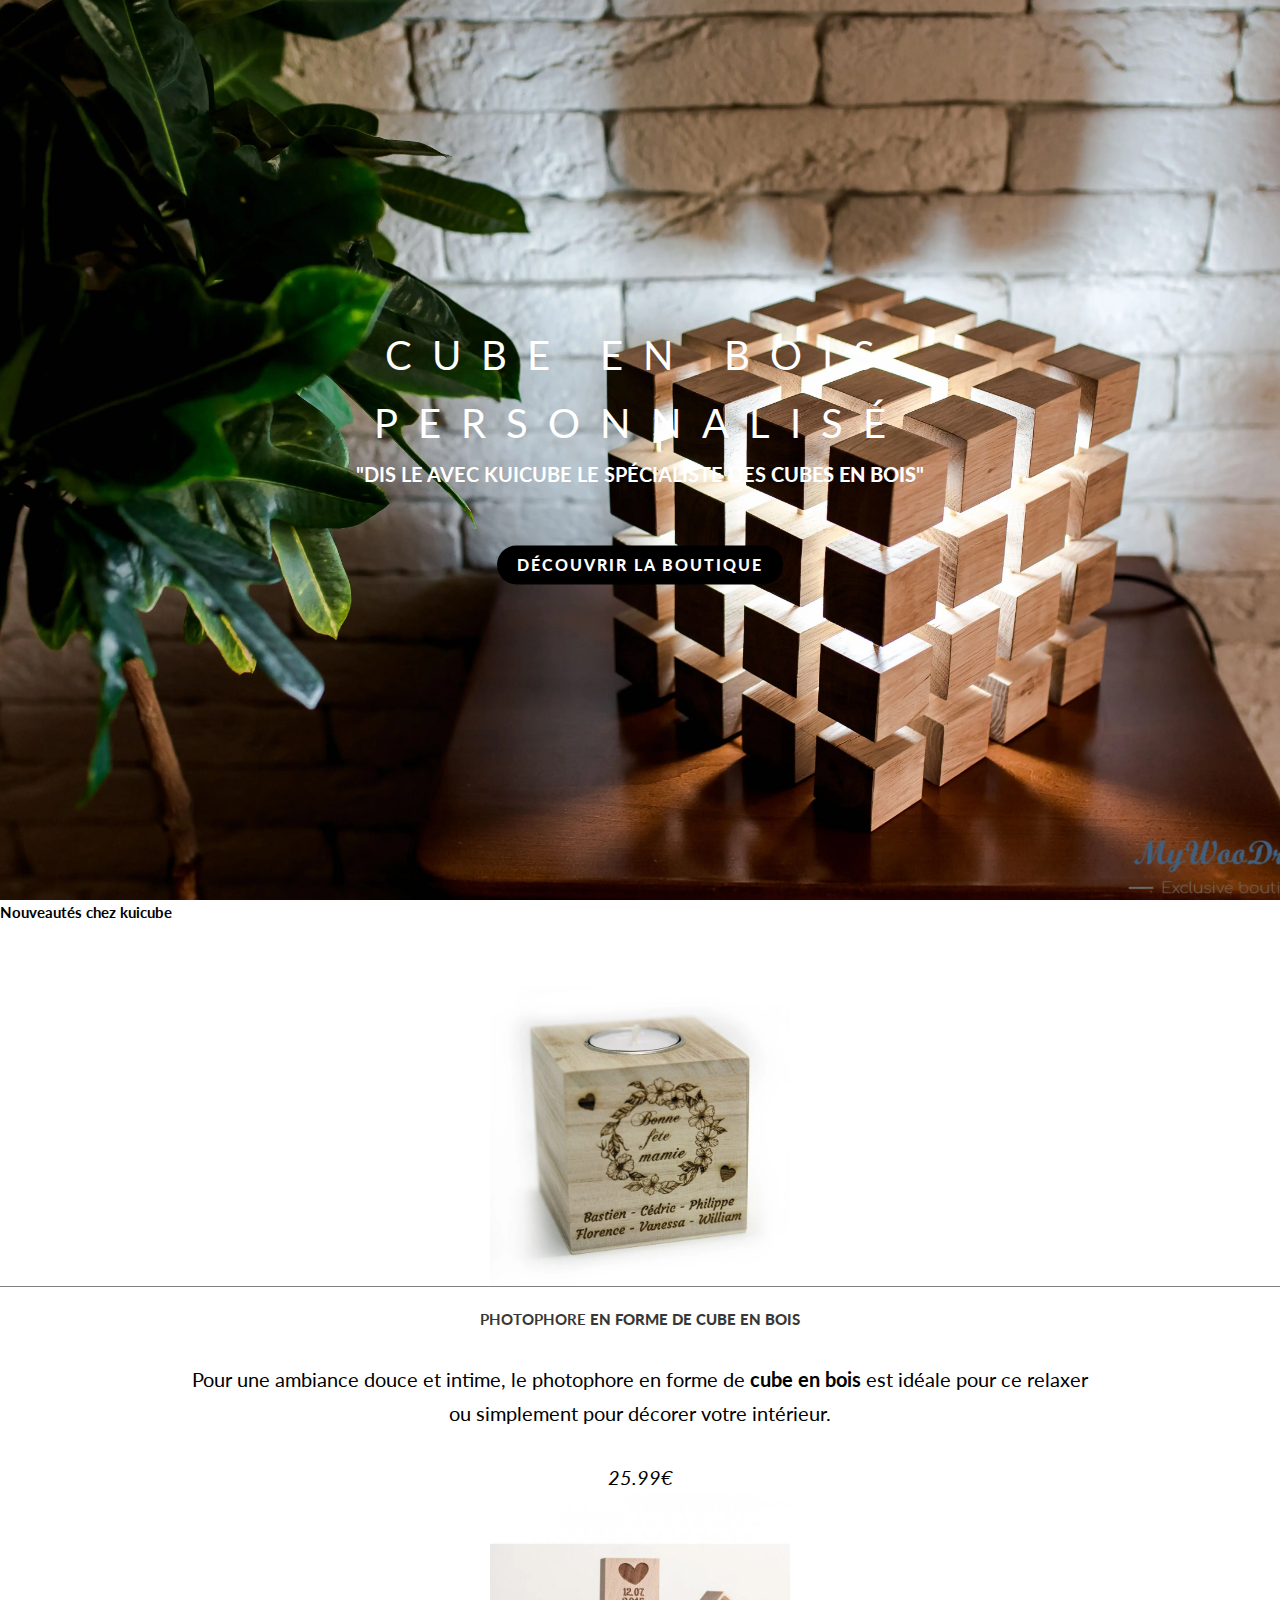
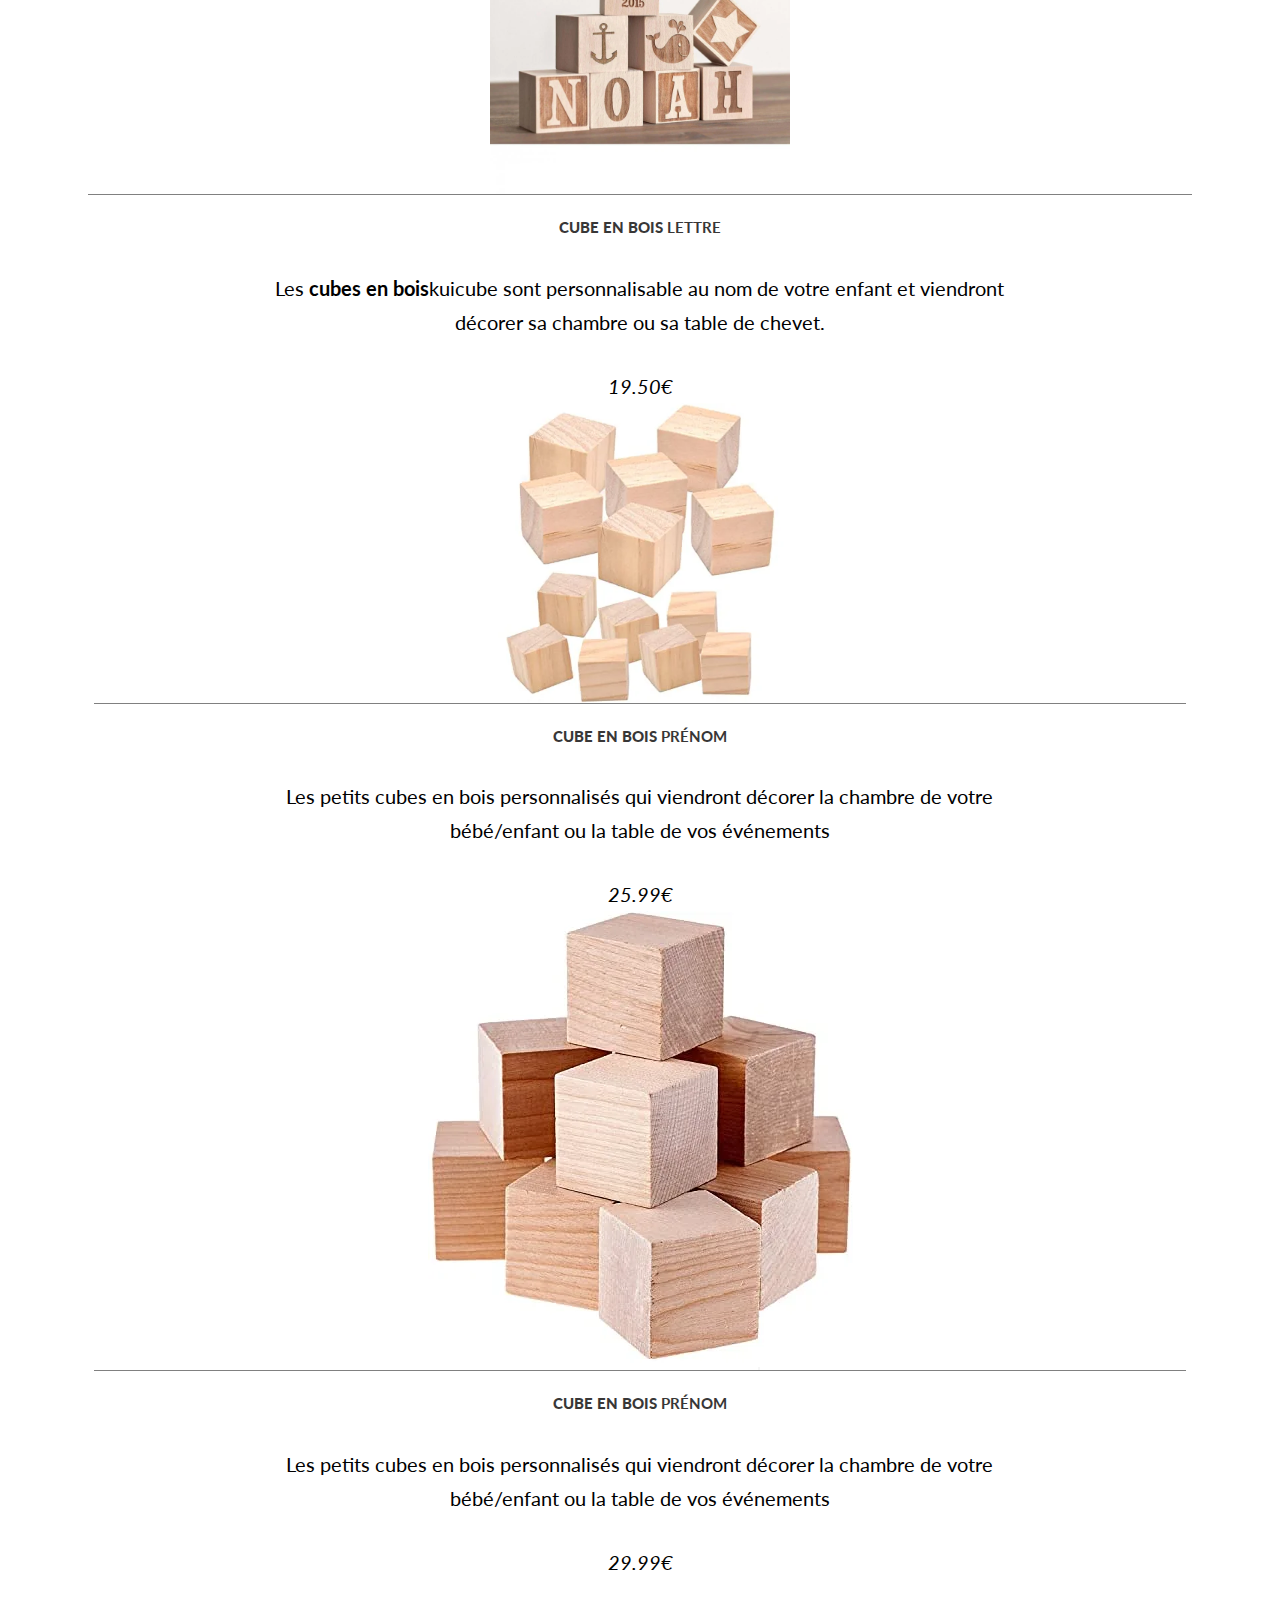
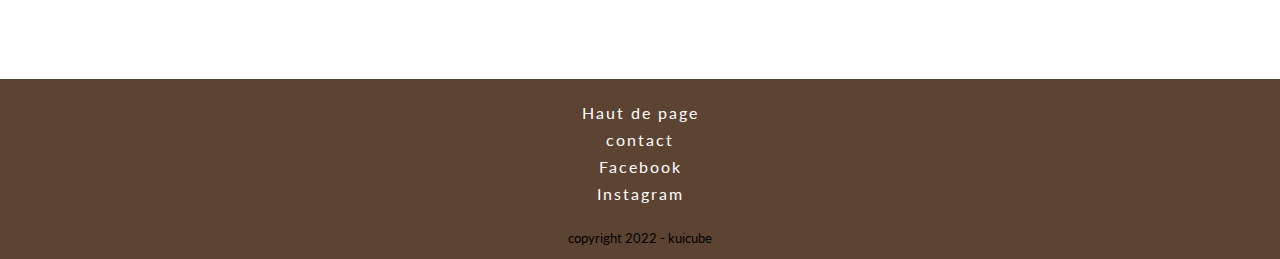
<file: index.html>
<DOCTYPE html>
    <html lang="en">

    <head>
        <meta charset="UTF-8">
        <meta http-equiv="X-UA-Compatible" content="IE=edge">
        <meta name="viewport" content="width=device-width, initial-scale=1.0,shrink-to-fit=yes">
        <meta name="google-site-verification" content="TUsgPlSyMEXZxSBjC4XmyCqP1uARsR22eiH6k8QMaRk" />
        <!--theme colors -->
        <meta name="theme-color" content="" />
        <meta name="apple-mobile-web-app-status-bar-style" content="">
        <meta name="apple-mobile-web-app-capable" content="yes">
        <meta name="apple-mobile-web-app-status-bar-style" content="black-translucent">

        <!--Basic meta info -->
        <meta name="keywords" content="cube bois personnalisé lettre prénom naissance">
        <meta name="author" content="Samir yakhlef30, kevin mancelle, callens johan" />
        <meta name="description" content=" Découvrez sur notre boutique en ligne ces 
        cubes en bois personnalisés au prénom de votre enfant. Jouet durable et 
        éco-responsable.">

        <!--OpenGraph meta -->
        <meta property="og:description" content="" />
        <meta property="og:title" content="" />
        <meta property="og:image" content="logo.png" />
        <meta property="og:url" content="https://johan030.github.io/kuicube.github.io/" />


        <!--Favicon-->
        <link rel="shortcut icon" type="image/png" href="logo.png" />

        <!-- Manifest for PWA -->
        <link rel="manifest" href="manifest.json">
        <title>Kuicube - Le meilleur du cube en bois</title>

        <link rel="preconnect" href="https://fonts.googleapis.com">
        <link rel="preconnect" href="https://fonts.gstatic.com" crossorigin>
        <link href="https://fonts.googleapis.com/css2?family=Lato:wght@300;400;700&display=swap" rel="stylesheet">
        <link rel="stylesheet" href="main.css">

        <title>Kuicube - Le meilleur du cube en bois</title>
    </head>



    <body>
        <header>

            <div class="header__text-box">
                <h1 class="heading-primary">
                    <span class="heading-primary--main">Cube en bois personnalisé</span>
                    <span class="heading-primary--sub">"Dis le avec kuicube le spécialiste des <strong>cubes en
                            bois</strong>"</span>
                </h1>


                <a href="#" class="btn btn-title">Découvrir la boutique</a>
            </div>
        </header>


        <section>
            <h2>Nouveautés chez kuicube</h2>
            <div class="products">
                <div class="product">
                    <img src="img/bougeoir.webp" class="image" alt="Photophore en forme de cube en bois">

                    <h3 class="product-title">Photophore <strong>en forme de cube en bois</strong></h3>

                    <p class="description">
                        Pour une ambiance douce et intime, le photophore en forme de
                        <strong>cube en bois</strong> est idéale
                        pour ce relaxer ou simplement pour décorer votre intérieur.
                    </p>

                    <span class="price">25.99€</span>

                </div>

                <div class="product">
                    <img src="img/prenom.webp" class="image" alt="image d'un prenom gravé sur des cubes en bois">

                    <h3 class="product-title"><strong>cube en bois </strong>lettre</h3>

                    <p class="description">
                        Les <strong>cubes en bois</strong>kuicube sont personnalisable
                        au nom de votre enfant et viendront décorer
                        sa chambre ou sa table de chevet.
                    </p>
                    <span class="price">19.50€</span>

                </div>
                <div class="product">
                    <img src="img/cube1.webp" class="image" alt="prenom">

                    <h3 class="product-title"><strong>cube en bois </strong>prénom</h3>

                    <p class="description">
                        Les petits cubes en bois personnalisés qui viendront décorer
                        la chambre de votre bébé/enfant ou la table de vos événements
                    </p>

                    <span class="price">25.99€</span>
                </div>

                <div class="product">
                    <img src="img/cube2.webp" alt="prenom" style="width:425px" height="459px">

                    <h3 class="product-title"><strong>cube en bois </strong>prénom</h3>
                    <p class="description">
                        Les petits cubes en bois personnalisés qui viendront décorer
                        la chambre de votre bébé/enfant ou la table de vos événements
                    </p>
                    <span class="price">29.99€</span>

                </div>

            </div>
        </section>

        <footer>
            <nav>
                <ul>
                    <li><a href="#" class="btn">Haut de page</a></li>
                    <li><a href="#" class="btn">contact</a></li>
                    <li><a href="https://fr-fr.facebook.com/" class="btn" alt="lien vers facebook">Facebook</a></li>
                    <li><a href="https://www.instagram.com/" class="btn" alt="lien vers instagram">Instagram</a></li>
                </ul>
            </nav>
            <div>
                <p class="copyright">copyright 2022 - kuicube </p>
            </div>
        </footer>
    </body>

    </html>
</file>
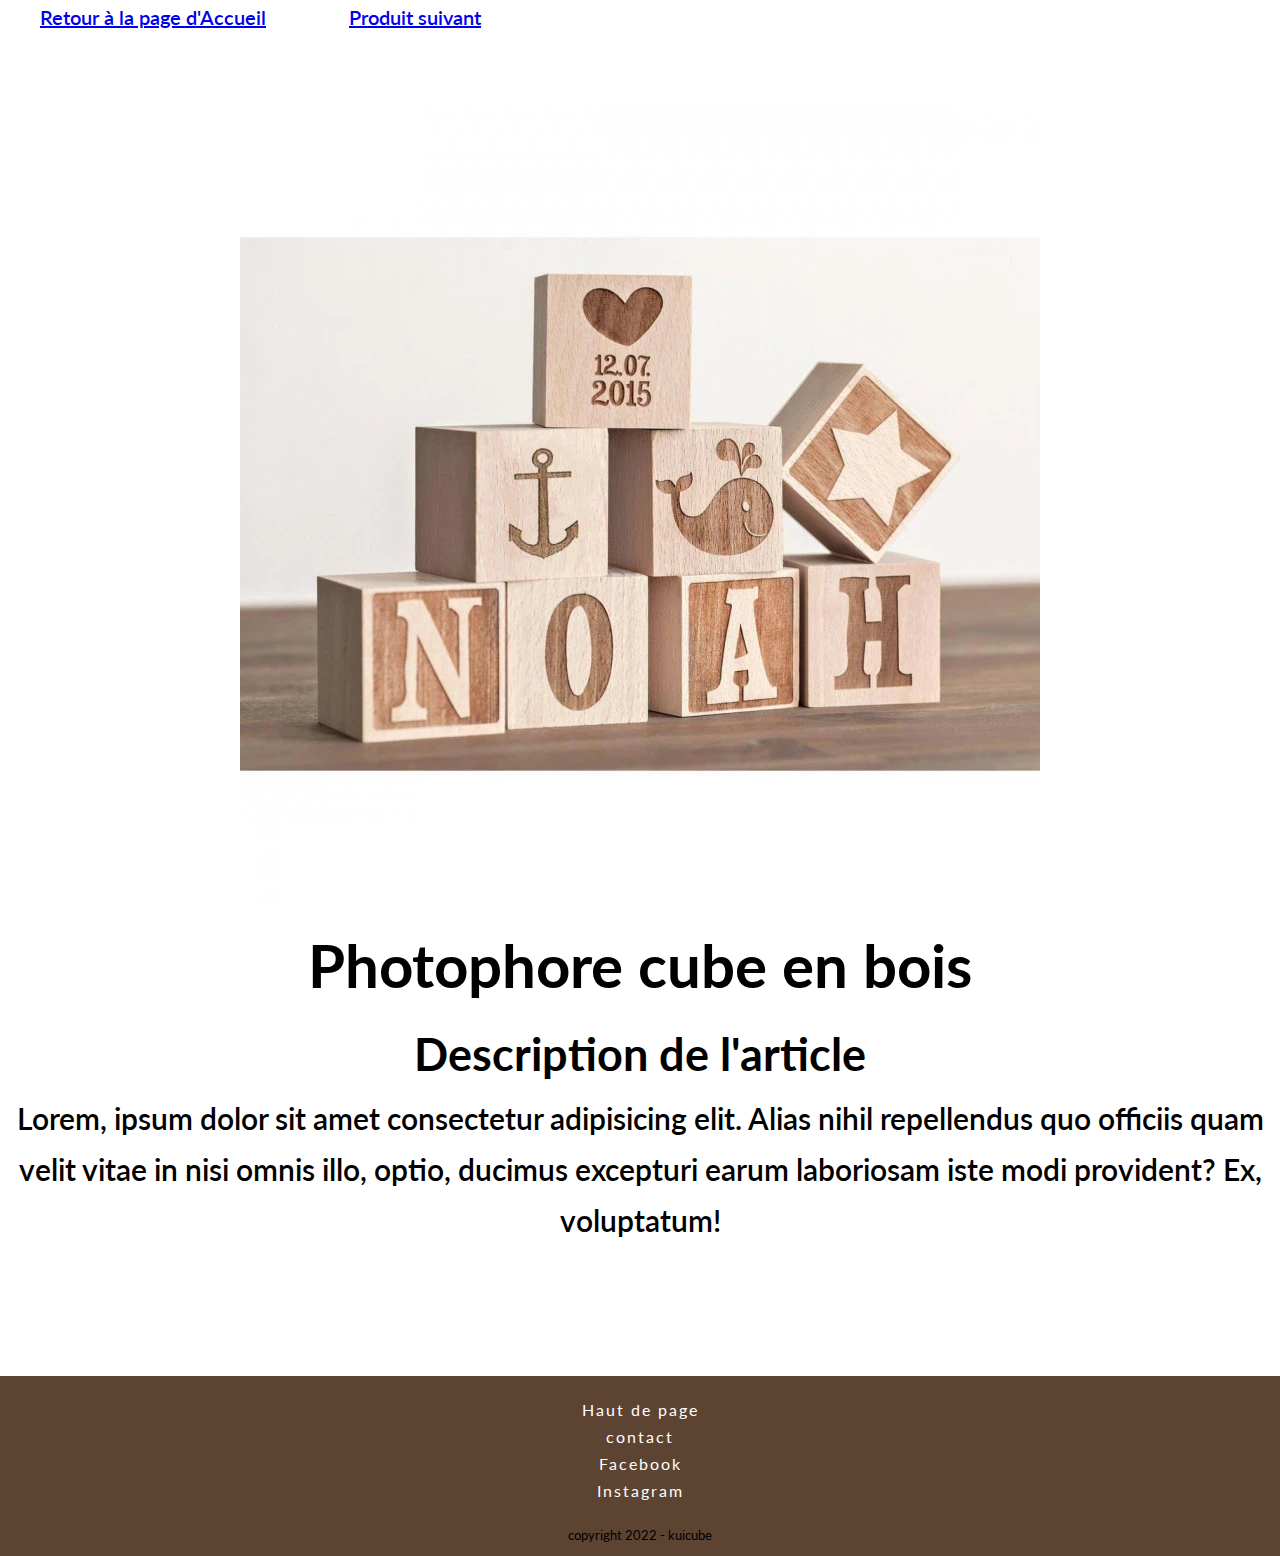
<file: page1.html>
<!DOCTYPE html>
<html lang="en">
<DOCTYPE html>
    <html lang="en">

    <head>
        <meta charset="UTF-8">
        <meta http-equiv="X-UA-Compatible" content="IE=edge">
        <meta name="viewport" content="width=device-width, initial-scale=1.0,shrink-to-fit=yes">
        <meta name="google-site-verification" content="TUsgPlSyMEXZxSBjC4XmyCqP1uARsR22eiH6k8QMaRk" />
        <!--theme colors -->
        <meta name="theme-color" content="" />
        <meta name="apple-mobile-web-app-status-bar-style" content="">
        <meta name="apple-mobile-web-app-capable" content="yes">
        <meta name="apple-mobile-web-app-status-bar-style" content="black-translucent">

        <!--Basic meta info -->
        <meta name="keywords" content="cube bois personnalisé lettre prénom naissance">
        <meta name="author" content="Samir yakhlef30, kevin mancelle, callens johan" />
        <meta name="description" content=" Découvrez sur notre boutique en ligne ces 
            cubes en bois personnalisés au prénom de votre enfant. Jouet durable et 
            éco-responsable.">

        <!--OpenGraph meta -->
        <meta property="og:description" content="" />
        <meta property="og:title" content="" />
        <meta property="og:image" content="logo.png" />
        <meta property="og:url" content="https://johan030.github.io/kuicube.github.io/" />


        <!--Favicon-->
        <link rel="shortcut icon" type="image/png" href="logo.png" />

        <!-- Manifest for PWA -->
        <link rel="manifest" href="manifest.json">
        <title>Kuicube - Le meilleur du cube en bois</title>

        <link rel="preconnect" href="https://fonts.googleapis.com">
        <link rel="preconnect" href="https://fonts.gstatic.com" crossorigin>
        <link href="https://fonts.googleapis.com/css2?family=Lato:wght@300;400;700&display=swap" rel="stylesheet">
        <link rel="stylesheet" href="main.css">

        <title>Kuicube - Le meilleur du cube en bois</title>
    </head>

    <body>

        <a class="return" href="index.html">Retour à la page d'Accueil</a>
        <a class="suivant" href="page2.html">Produit suivant</a>


        <div class="container">
            <div class="row">
                <img src="img/prenom.webp" alt="image du Photophore en forme de cube en bois">

                <div class="col">
                    <h1>Photophore cube en bois</h1>
                    <h2>Description de l'article</h2>
                    <p> Lorem, ipsum dolor sit amet consectetur adipisicing elit. Alias nihil repellendus quo officiis
                        quam velit vitae in nisi omnis illo, optio, ducimus excepturi earum laboriosam iste modi
                        provident? Ex, voluptatum! </p>
                </div>

            </div>
        </div>

        <footer>
            <nav>
                <ul>
                    <li><a href="#" class="btn">Haut de page</a></li>
                    <li><a href="#" class="btn">contact</a></li>
                    <li><a href="https://fr-fr.facebook.com/" class="btn" alt="lien vers facebook">Facebook</a></li>
                    <li><a href="https://www.instagram.com/" class="btn" alt="lien vers instagram">Instagram</a></li>
                </ul>
            </nav>
            <div>
                <p class="copyright">copyright 2022 - kuicube </p>
            </div>
        </footer>
    </body>


    </html>
</file>
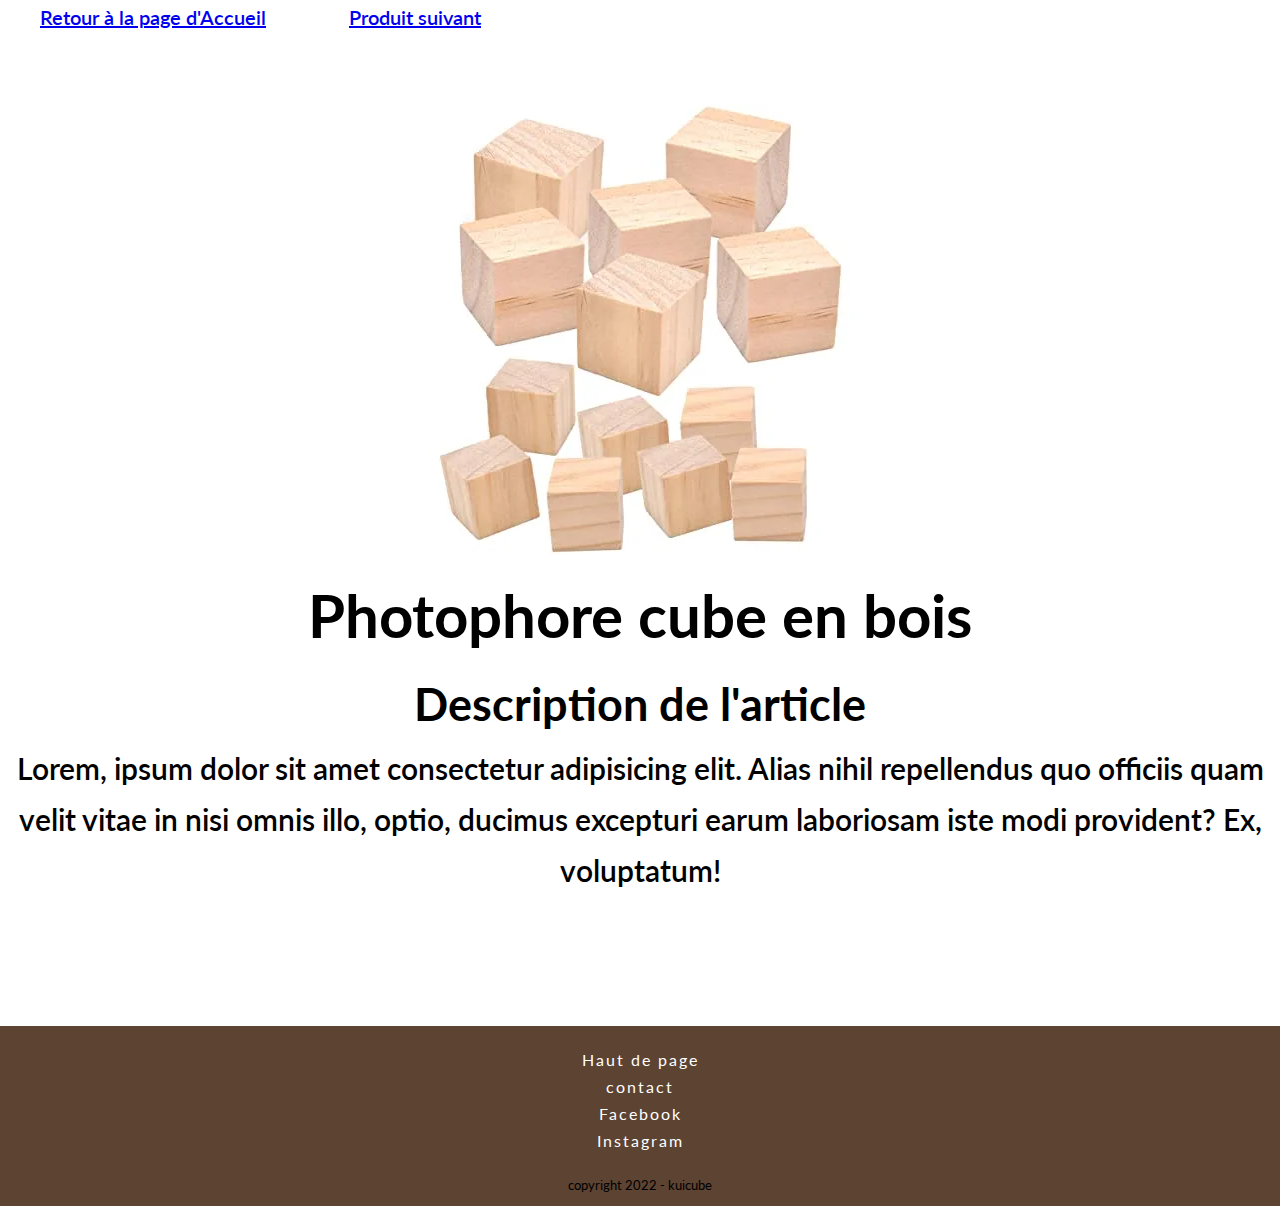
<file: page2.html>
<!DOCTYPE html>
<html lang="en">
<DOCTYPE html>
    <html lang="en">

    <head>
        <meta charset="UTF-8">
        <meta http-equiv="X-UA-Compatible" content="IE=edge">
        <meta name="viewport" content="width=device-width, initial-scale=1.0,shrink-to-fit=yes">
        <meta name="google-site-verification" content="TUsgPlSyMEXZxSBjC4XmyCqP1uARsR22eiH6k8QMaRk" />
        <!--theme colors -->
        <meta name="theme-color" content="" />
        <meta name="apple-mobile-web-app-status-bar-style" content="">
        <meta name="apple-mobile-web-app-capable" content="yes">
        <meta name="apple-mobile-web-app-status-bar-style" content="black-translucent">

        <!--Basic meta info -->
        <meta name="keywords" content="cube bois personnalisé lettre prénom naissance">
        <meta name="author" content="Samir yakhlef30, kevin mancelle, callens johan" />
        <meta name="description" content=" Découvrez sur notre boutique en ligne ces 
            cubes en bois personnalisés au prénom de votre enfant. Jouet durable et 
            éco-responsable.">

        <!--OpenGraph meta -->
        <meta property="og:description" content="" />
        <meta property="og:title" content="" />
        <meta property="og:image" content="logo.png" />
        <meta property="og:url" content="https://johan030.github.io/kuicube.github.io/" />


        <!--Favicon-->
        <link rel="shortcut icon" type="image/png" href="logo.png" />

        <!-- Manifest for PWA -->
        <link rel="manifest" href="manifest.json">
        <title>Kuicube - Le meilleur du cube en bois</title>

        <link rel="preconnect" href="https://fonts.googleapis.com">
        <link rel="preconnect" href="https://fonts.gstatic.com" crossorigin>
        <link href="https://fonts.googleapis.com/css2?family=Lato:wght@300;400;700&display=swap" rel="stylesheet">
        <link rel="stylesheet" href="main.css">

        <title>Kuicube - Le meilleur du cube en bois</title>
    </head>

    <body>

        <a class="return" href="index.html">Retour à la page d'Accueil</a>
        <a class="suivant" href="page3.html">Produit suivant</a>

        <div class="container">
            <div class="row">
                <img src="img/cube1.webp" alt="image du Photophore en forme de cube en bois">

                <div class="col">
                    <h1>Photophore cube en bois</h1>
                    <h2>Description de l'article</h2>
                    <p> Lorem, ipsum dolor sit amet consectetur adipisicing elit. Alias nihil repellendus quo officiis
                        quam velit vitae in nisi omnis illo, optio, ducimus excepturi earum laboriosam iste modi
                        provident? Ex, voluptatum! </p>
                </div>

            </div>
        </div>

        <footer>
            <nav>
                <ul>
                    <li><a href="#" class="btn">Haut de page</a></li>
                    <li><a href="#" class="btn">contact</a></li>
                    <li><a href="https://fr-fr.facebook.com/" class="btn" alt="lien vers facebook">Facebook</a></li>
                    <li><a href="https://www.instagram.com/" class="btn" alt="lien vers instagram">Instagram</a></li>
                </ul>
            </nav>
            <div>
                <p class="copyright">copyright 2022 - kuicube </p>
            </div>
        </footer>
    </body>


    </html>
</file>
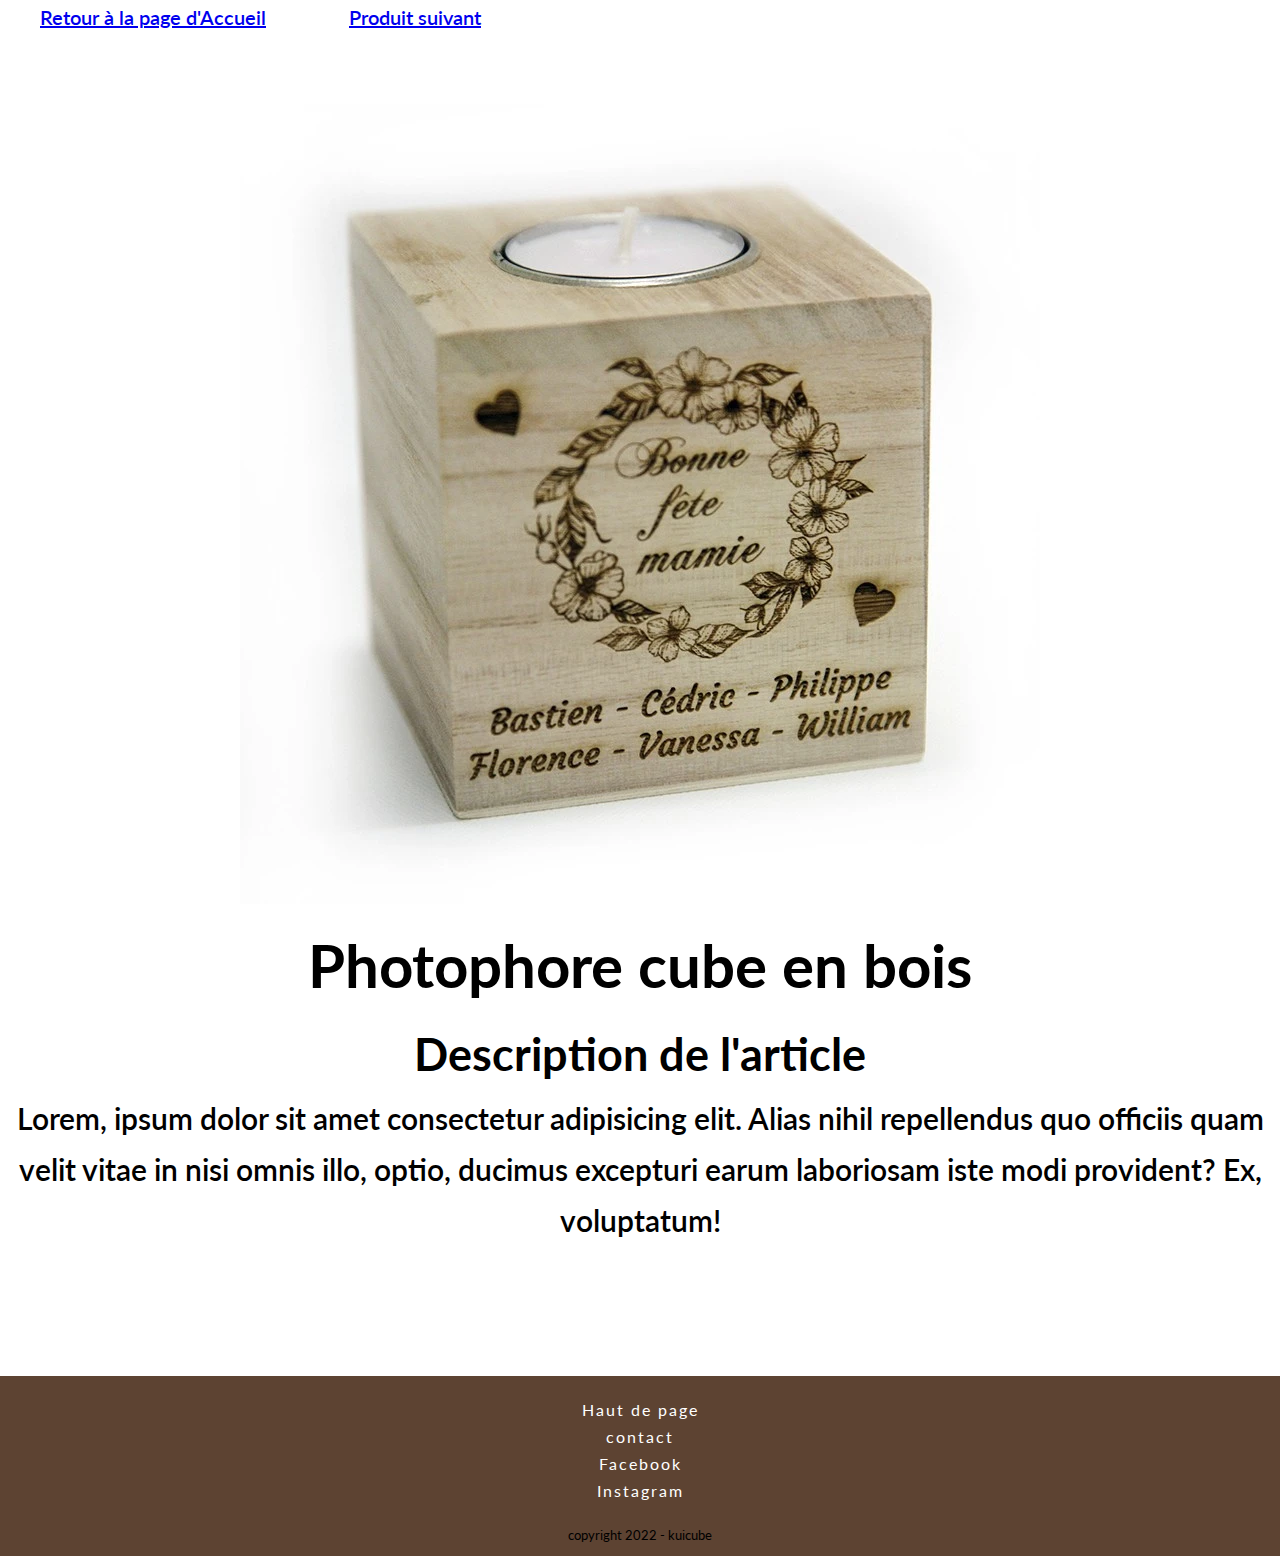
<file: page3.html>
<!DOCTYPE html>
<html lang="en">
<DOCTYPE html>
    <html lang="en">

    <head>
        <meta charset="UTF-8">
        <meta http-equiv="X-UA-Compatible" content="IE=edge">
        <meta name="viewport" content="width=device-width, initial-scale=1.0,shrink-to-fit=yes">
        <meta name="google-site-verification" content="TUsgPlSyMEXZxSBjC4XmyCqP1uARsR22eiH6k8QMaRk" />
        <!--theme colors -->
        <meta name="theme-color" content="" />
        <meta name="apple-mobile-web-app-status-bar-style" content="">
        <meta name="apple-mobile-web-app-capable" content="yes">
        <meta name="apple-mobile-web-app-status-bar-style" content="black-translucent">

        <!--Basic meta info -->
        <meta name="keywords" content="cube bois personnalisé lettre prénom naissance">
        <meta name="author" content="Samir yakhlef30, kevin mancelle, callens johan" />
        <meta name="description" content=" Découvrez sur notre boutique en ligne ces 
            cubes en bois personnalisés au prénom de votre enfant. Jouet durable et 
            éco-responsable.">

        <!--OpenGraph meta -->
        <meta property="og:description" content="" />
        <meta property="og:title" content="" />
        <meta property="og:image" content="logo.png" />
        <meta property="og:url" content="https://johan030.github.io/kuicube.github.io/" />


        <!--Favicon-->
        <link rel="shortcut icon" type="image/png" href="logo.png" />

        <!-- Manifest for PWA -->
        <link rel="manifest" href="manifest.json">
        <title>Kuicube - Le meilleur du cube en bois</title>

        <link rel="preconnect" href="https://fonts.googleapis.com">
        <link rel="preconnect" href="https://fonts.gstatic.com" crossorigin>
        <link href="https://fonts.googleapis.com/css2?family=Lato:wght@300;400;700&display=swap" rel="stylesheet">
        <link rel="stylesheet" href="main.css">

        <title>Kuicube - Le meilleur du cube en bois</title>
    </head>

    <body>

        <a class="return" href="index.html">Retour à la page d'Accueil</a>
        <a class="suivant" href="page4.html">Produit suivant</a>

        <div class="container">
            <div class="row">
                <img src="img/bougeoir.webp" alt="image du Photophore en forme de cube en bois">

                <div class="col">
                    <h1>Photophore cube en bois</h1>
                    <h2>Description de l'article</h2>
                    <p> Lorem, ipsum dolor sit amet consectetur adipisicing elit. Alias nihil repellendus quo officiis
                        quam velit vitae in nisi omnis illo, optio, ducimus excepturi earum laboriosam iste modi
                        provident? Ex, voluptatum! </p>
                </div>

            </div>
        </div>

        <footer>
            <nav>
                <ul>
                    <li><a href="#" class="btn">Haut de page</a></li>
                    <li><a href="#" class="btn">contact</a></li>
                    <li><a href="https://fr-fr.facebook.com/" class="btn" alt="lien vers facebook">Facebook</a></li>
                    <li><a href="https://www.instagram.com/" class="btn" alt="lien vers instagram">Instagram</a></li>
                </ul>
            </nav>
            <div>
                <p class="copyright">copyright 2022 - kuicube </p>
            </div>
        </footer>
    </body>


    </html>
</file>
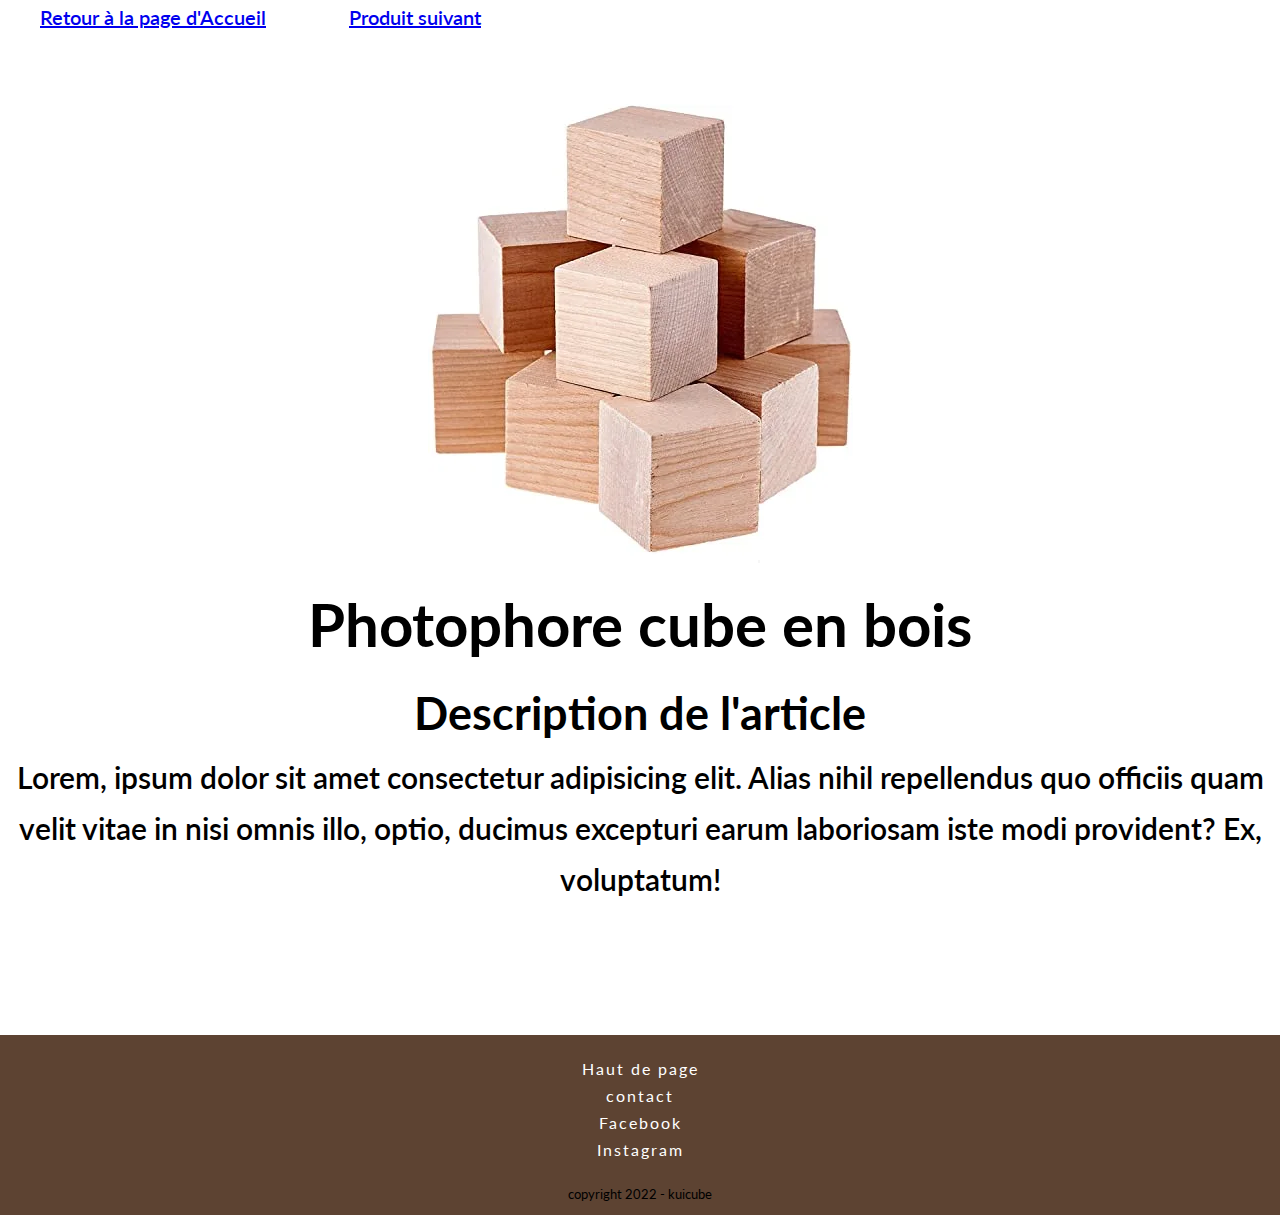
<file: page4.html>
<!DOCTYPE html>
<html lang="en">
<DOCTYPE html>
    <html lang="en">

    <head>
        <meta charset="UTF-8">
        <meta http-equiv="X-UA-Compatible" content="IE=edge">
        <meta name="viewport" content="width=device-width, initial-scale=1.0,shrink-to-fit=yes">
        <meta name="google-site-verification" content="TUsgPlSyMEXZxSBjC4XmyCqP1uARsR22eiH6k8QMaRk" />
        <!--theme colors -->
        <meta name="theme-color" content="" />
        <meta name="apple-mobile-web-app-status-bar-style" content="">
        <meta name="apple-mobile-web-app-capable" content="yes">
        <meta name="apple-mobile-web-app-status-bar-style" content="black-translucent">

        <!--Basic meta info -->
        <meta name="keywords" content="cube bois personnalisé lettre prénom naissance">
        <meta name="author" content="Samir yakhlef30, kevin mancelle, callens johan" />
        <meta name="description" content=" Découvrez sur notre boutique en ligne ces 
            cubes en bois personnalisés au prénom de votre enfant. Jouet durable et 
            éco-responsable.">

        <!--OpenGraph meta -->
        <meta property="og:description" content="" />
        <meta property="og:title" content="" />
        <meta property="og:image" content="logo.png" />
        <meta property="og:url" content="https://johan030.github.io/kuicube.github.io/" />


        <!--Favicon-->
        <link rel="shortcut icon" type="image/png" href="logo.png" />

        <!-- Manifest for PWA -->
        <link rel="manifest" href="manifest.json">
        <title>Kuicube - Le meilleur du cube en bois</title>

        <link rel="preconnect" href="https://fonts.googleapis.com">
        <link rel="preconnect" href="https://fonts.gstatic.com" crossorigin>
        <link href="https://fonts.googleapis.com/css2?family=Lato:wght@300;400;700&display=swap" rel="stylesheet">
        <link rel="stylesheet" href="main.css">

        <title>Kuicube - Le meilleur du cube en bois</title>
    </head>

    <body>

        <a class="return" href="index.html">Retour à la page d'Accueil</a>
        <a class="suivant" href="page1.html">Produit suivant</a>

        <div class="container">
            <div class="row">
                <img src="img/cube2.webp" alt="image du Photophore en forme de cube en bois">

                <div class="col">
                    <h1>Photophore cube en bois</h1>
                    <h2>Description de l'article</h2>
                    <p> Lorem, ipsum dolor sit amet consectetur adipisicing elit. Alias nihil repellendus quo officiis
                        quam velit vitae in nisi omnis illo, optio, ducimus excepturi earum laboriosam iste modi
                        provident? Ex, voluptatum! </p>
                </div>

            </div>
        </div>

        <footer>
            <nav>
                <ul>
                    <li><a href="#" class="btn">Haut de page</a></li>
                    <li><a href="#" class="btn">contact</a></li>
                    <li><a href="https://fr-fr.facebook.com/" class="btn" alt="lien vers facebook">Facebook</a></li>
                    <li><a href="https://www.instagram.com/" class="btn" alt="lien vers instagram">Instagram</a></li>
                </ul>
            </nav>
            <div>
                <p class="copyright">copyright 2022 - kuicube </p>
            </div>
        </footer>
    </body>


    </html>
</file>
<file: main.css>
/*GENERAL SETUP */
*{
    box-sizing: border-box;
    margin: 0;
    padding:0;   
}

html{
    font-size: 62.5%;
}
body{
    box-sizing: border-box;
    font-family: "Lato", sans-serif;
    font-weight: 400;
    line-height: 1.7;
    
}

/* HEADER SECTION */


header{
    background-image:url(img/background.webp);
    background-repeat: no-repeat;
    background-size: cover;
    height: 100vh;
}

.header__text-box{
    position: absolute;
    top: 50%;
    left: 50%;
    transform: translate(-50%, -50%);
    text-align: center;
}
.heading-primary{
    color: white;
    text-transform: uppercase;
    margin-bottom: 6rem;
}
.heading-primary--main{
    display: block;
    font-size: 4rem;
    font-weight: 400;
    letter-spacing: 2rem;
}
.btn{ 
    text-decoration: none;
    color: #fff;
    letter-spacing: 0.2rem;
    font-size: 1.6rem;
    
}
.btn-title{
    padding: 1rem 2rem 1rem 2rem;
    
    border-radius: 2rem;
    text-transform: uppercase;
    background-color: black;
    font-weight: 900;
}

/* PRODUCT SECTION */

.products{
    
    display: flex;
    flex-wrap: wrap;
    justify-content: space-evenly;
    margin-top: 6rem;

}

.product{
    text-align: center;
}

.image{
    width: 300px;
    height: 300px;

}
.product-title{
    border-top: 1px solid gray;
    padding-top: 2rem;
    text-align: center;
    text-transform: uppercase;
    font-size: 1.5rem;
    color: rgb(56, 55, 55);
}
.description{
    width: 70%;
    font-size: 2rem;
    margin: 0 auto;
    padding-top: 3rem;
    padding-bottom: 3rem;
    
}
.price{
    font-size: 2rem;
    font-style: italic;
}

/*footer*/

footer{
    text-align: center;
    margin-top: 10rem;
    height: 20vh;
    background-color: #5d4332;
}

nav{
    padding-top: 2rem;
}
.copyright{
    margin-top: 2rem;
    font-size: 1.3rem;
}

/*CCS des pages */
.container{
    display: flex;
    flex-wrap: wrap;
    justify-content: space-evenly;
    margin-top: 7rem;
}
.row{
    display: flex;
    flex-wrap: wrap;
    justify-content: space-evenly;
}   
.col{
    width: 100%;
    padding: 1rem;
    text-align: center;
    font-size: 3rem;
    font-weight: 600;
    margin-bottom: 2rem;
}
.return{
    margin: 4rem;
    text-align: center;
    font-size: 2rem;
    font-weight: 600;
}
.suivant{
    margin: 4rem;
    text-align: center;
    font-size: 2rem;
    font-weight: 600;
}
</file>
